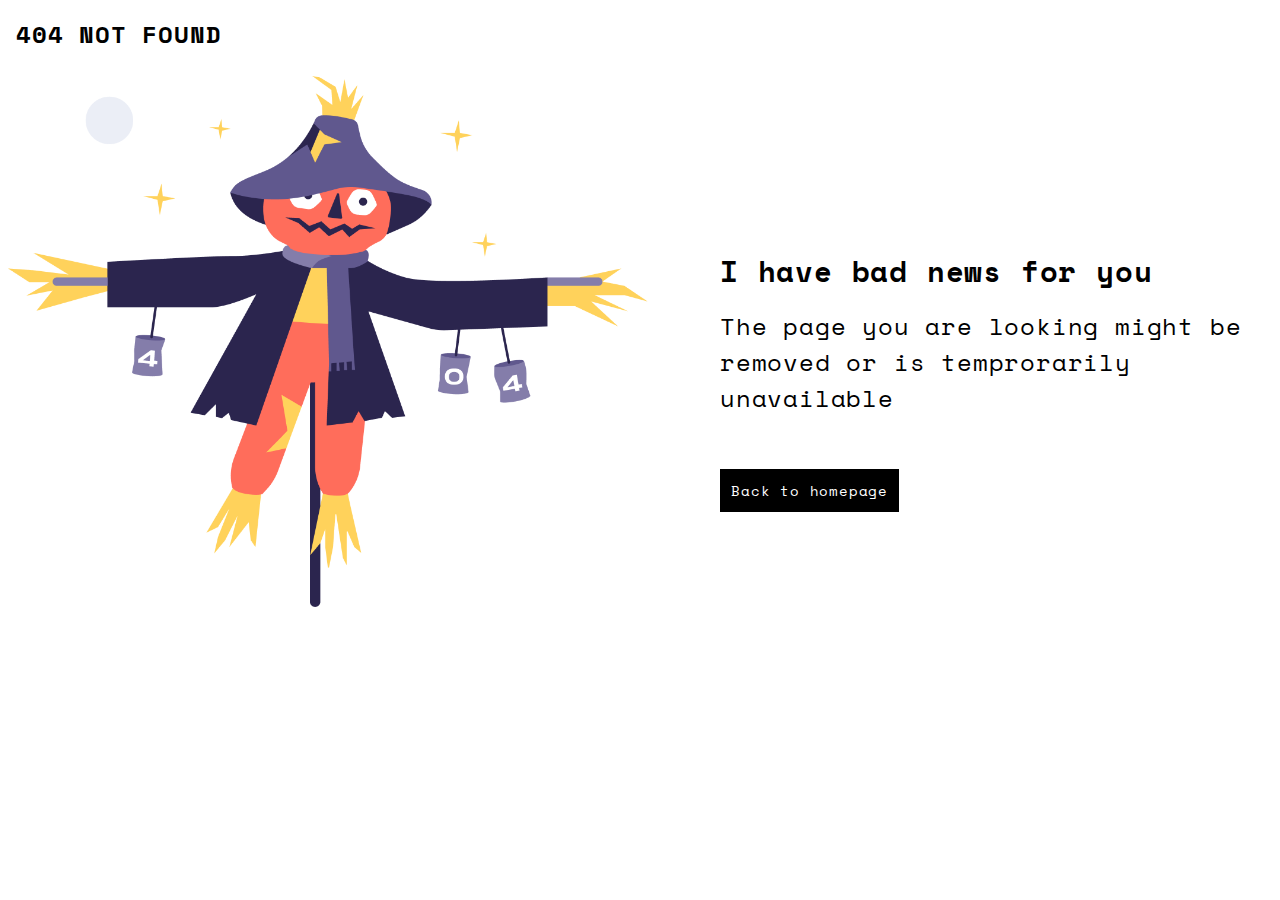
<file: index.html>
<!DOCTYPE html>
<html lang="en">
<head>
    <meta charset="UTF-8">
    <meta name="viewport" content="width=device-width, initial-scale=1.0">
    <link href="https://fonts.googleapis.com/css2?family=Space+Mono&display=swap" rel="stylesheet"/>
    <link rel="stylesheet" href="/css/style.css">
    <title>404 Page Not Found</title>
</head>
<body>
    <div class="wrapper">
        <header>
            <p class="text p1">404 not found</p>
        </header>
        <main>
            <div id="error-image">
                <img src="/img/Scarecrow.png" alt="Scarecrow with 404 error">
            </div>
            <section>
                <article>
                    <p class="text p2">I have bad news for you</p>
                    <p class="text p3"> The page you are looking might be removed or is temprorarily unavailable</p>
                </article>
                <div id="homepage-button">
                    <a href="#" class="text">Back to homepage</a>
                </div>
            </section>
        </main>
    </div>
</body>
</html>
</file>
<file: css/style.css>
* {
    margin: 0;
    padding: 0;
}

.wrapper {
    display: flex;
    flex-flow: column;
    height: 100vh;
    justify-content: center;
}

.text {
    font-family: 'Space Mono', monospace;
    letter-spacing: 0.05rem;
    margin: 1rem;
}

main {
    display: flex;
    flex-flow: column wrap;
}

#error-image {
    max-width: 80%;
    margin: 0.5rem;
    align-self: center;
}

#error-image img{
    max-width: 100%;
}

#homepage-button a{
    padding: 0.7rem;
    background-color: black;
    text-decoration: none;
    color: white;
    font-size: 0.9rem;
}

article {
    margin: 3em 0;
}

.p1 {
    text-transform: uppercase;
    font-weight: bold;
}

.p2 {
    font-weight: bold;
    font-size: 1.2rem;
}

.p3 {
    font-size: 1rem;
}

@media screen and (min-width: 678px) {
    .wrapper {
        justify-content: flex-start;
    }
} 

@media screen and (min-width: 885px) {
    .p1 {
        font-size: 1.5rem;
    }

    .p2 {
        font-size: 1.8rem;
    }

    .p3 {
        font-size: 1.5rem;
    }

    #error-image {
        max-width: 60%;
    }
}

@media screen and (min-width: 1040px) {
    main {
        flex-flow: row wrap;
        justify-content: space-between;
    }

    #error-image {
        flex: 0 0 50%;
    }

    section {
        flex: 0 0 45%;
        display: flex;
        flex-flow: column wrap;
        justify-content: center; 
    }
}

@media screen and (min-width: 1500px) {
    .p2 {
        font-size: 3.3rem;
    }

    .p3 {
        font-size: 2rem;
    }
}
</file>
